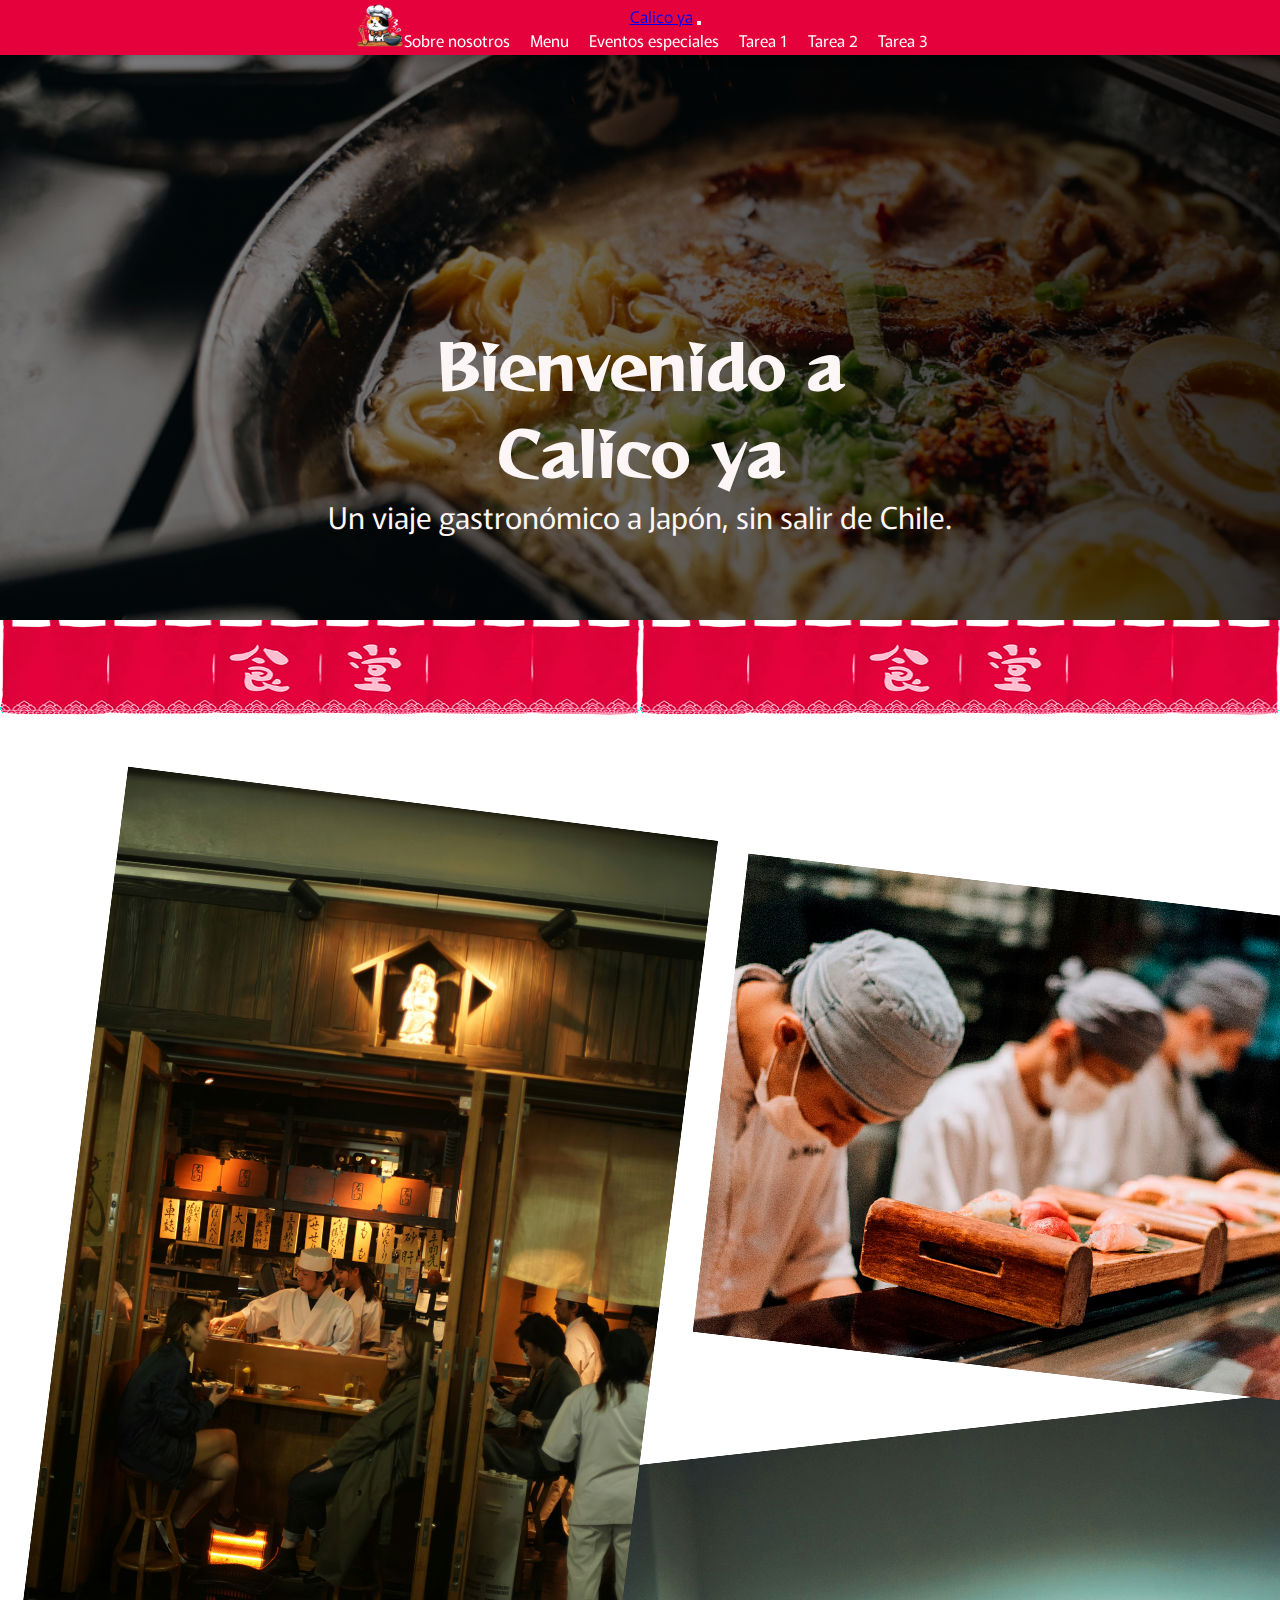
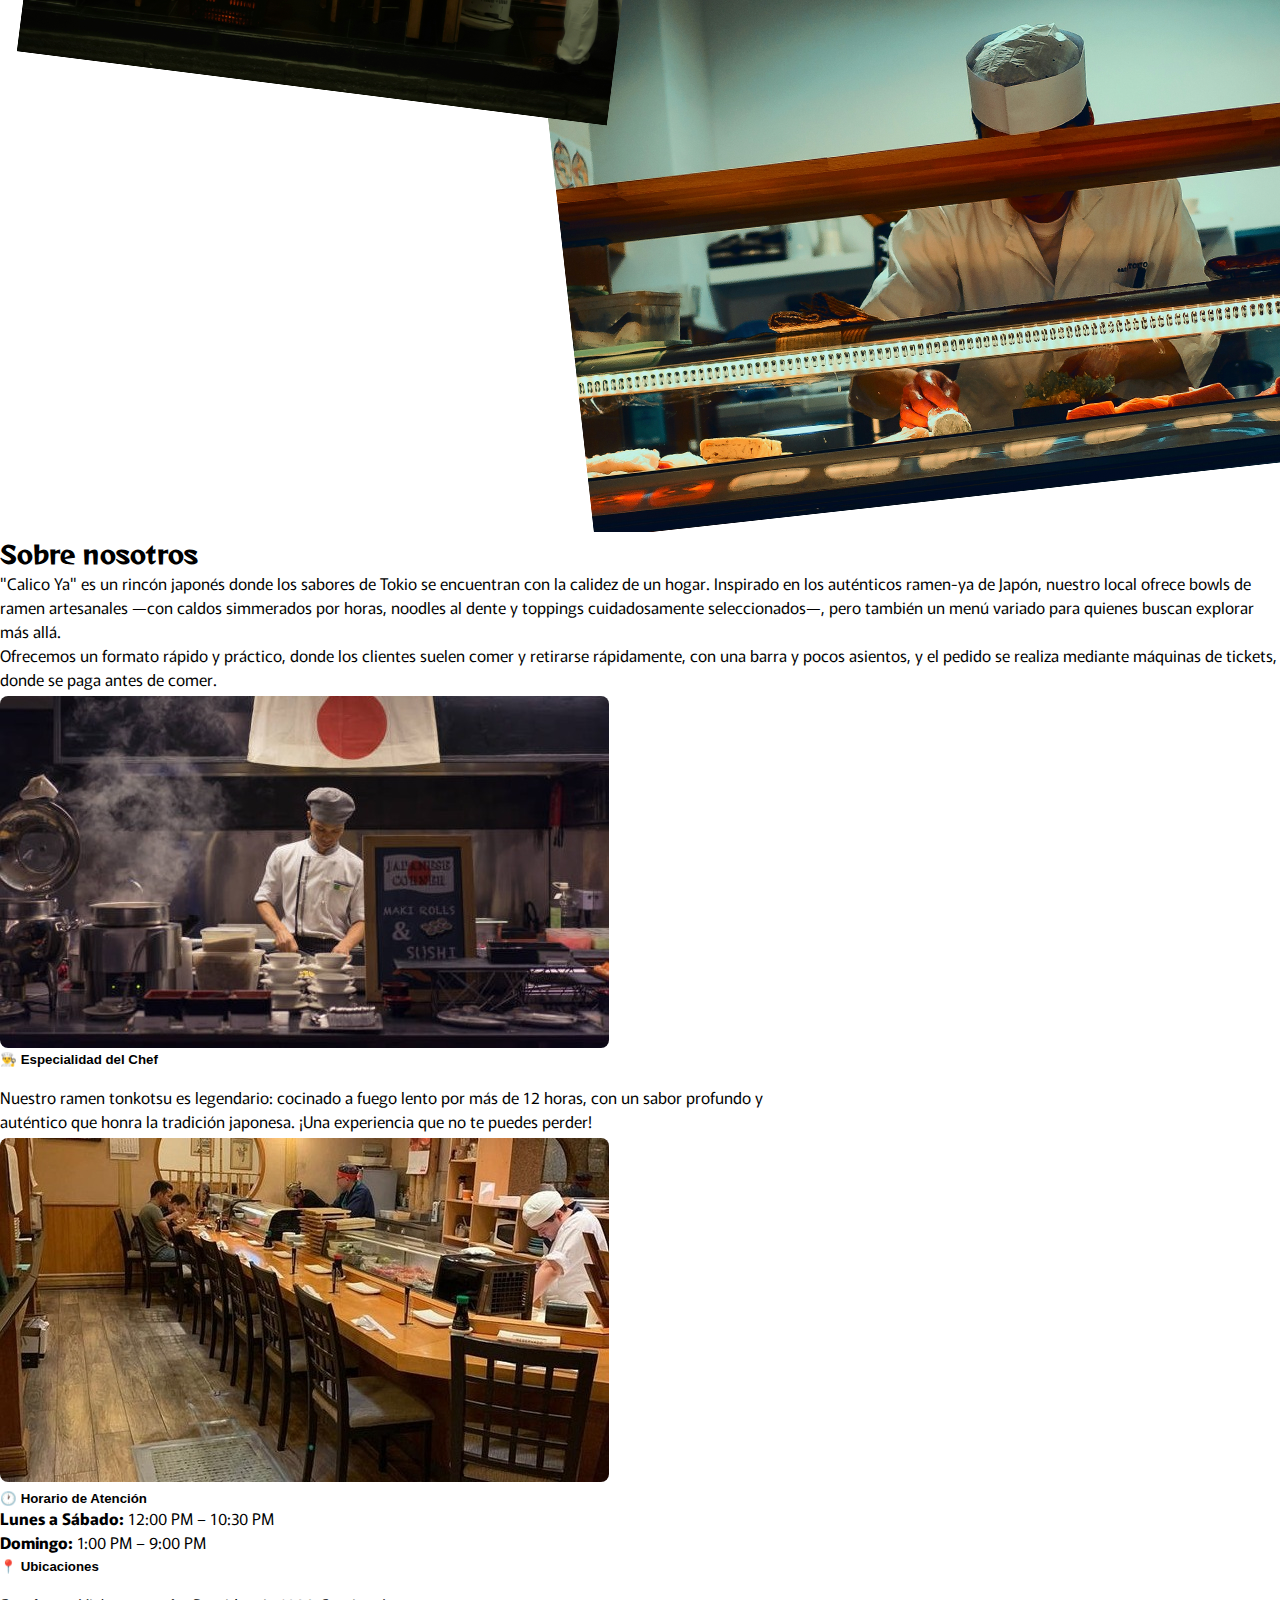
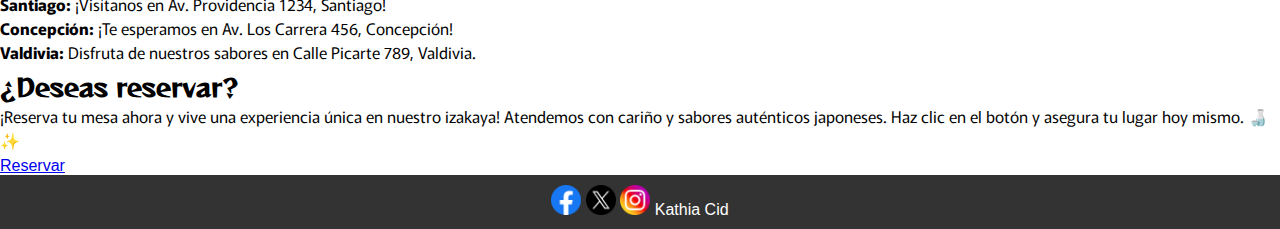
<file: index.html>
<!DOCTYPE html>

<html lang="es">

<head>

    <meta charset="UTF-8">

    <meta name="viewport" content="width=device-width, initial-scale=1.0">
    <link href="https://cdn.jsdelivr.net/npm/bootstrap@5.0.2/dist/css/bootstrap.min.css" rel="stylesheet" integrity="sha384-EVSTQN3/azprG1Anm3QDgpJLIm9Nao0Yz1ztcQTwFspd3yD65VohhpuuCOmLASjC" crossorigin="anonymous">
    <title>Calico ya</title>
    <link rel="stylesheet" href="styles.css">
    <link rel="icon" href="./img/logo.png" >

</head>

<body>
    <header>
        <nav class="navbar navbar-expand-lg navbar-light fixed-top">
            <a href="index.html"><img src="./img/logo.png" width="50px" alt="Logo de la Empresa"></a>
            <div class="container-fluid">
                <a class="navbar-brand" href="index.html">Calico ya</a>
                <button class="navbar-toggler" type="button" data-bs-toggle="collapse" data-bs-target="#navbarNav" aria-controls="navbarNav" aria-expanded="false" aria-label="Toggle navigation">
                    <span class="navbar-toggler-icon"></span>
                </button>
                <div class="collapse navbar-collapse" id="navbarNav">
                    <ul class="navbar-nav">
                        <li class="nav-item">
                            <a class="nav-link" aria-current="page" href="index.html#sobrenosotros">Sobre nosotros</a>
                        </li>
                        <li class="nav-item">
                            <a class="nav-link" href="menu.html">Menu</a>
                        </li>
                        <li class="nav-item">
                            <a class="nav-link" href="eventos.html">Eventos especiales</a>
                        </li>
                        <li class="nav-item">
                            <a class="nav-link" href="./tarea1/index.html">Tarea 1</a>
                        </li>
                        <li class="nav-item">
                            <a class="nav-link" href="./tarea2/index.html">Tarea 2</a>
                        </li>
                        <li class="nav-item">
                            <a class="nav-link" href="./tarea3/index.html">Tarea 3</a>
                        </li>
                    </ul>
                </div>
            </div>
        </nav>
    </header>
    <main>
        <section class="banner" id="banner">
            <h1>Bienvenido a<br> Calico ya</h1>
            <p>Un viaje gastronómico a Japón, sin salir de Chile.</p>
    
        </section>
        <div class="cortinas">
            <img src="./img/izayaka.png" alt="Cortina 1" class="noren_1">
            <img src="./img/izayaka.png" alt="Cortina 2" class="noren_2">
        </div>
        <div class="nuestros_locales" id="nuestros_locales">
            <img src="./img/collage 1.png">
            <div class="texto_nuestro">
                <h2 id="sobrenosotros">Sobre nosotros</h2>
                <p>"Calico Ya" es un rincón japonés donde los sabores de Tokio se encuentran con la calidez de un hogar. Inspirado en los auténticos ramen-ya de Japón, nuestro local ofrece bowls de ramen artesanales —con caldos simmerados por horas, noodles al dente y toppings cuidadosamente seleccionados—, pero también un menú variado para quienes buscan explorar más allá. <br>Ofrecemos un formato rápido y práctico, donde los clientes suelen comer y retirarse rápidamente, con una barra y pocos asientos, y el pedido se realiza mediante máquinas de tickets, donde se paga antes de comer.</p>
            </div>
        </div>
        <div class="tarjetas">
            <div class="chef">
                <img src="./img/chef.jpg" alt="">
                <div class="chef-text">
                    <h5>👨‍🍳 Especialidad del Chef</h5><br>
                    <p>Nuestro ramen tonkotsu es legendario: cocinado a fuego lento por más de 12 horas, con un sabor profundo y <br>auténtico que honra la tradición japonesa. ¡Una experiencia que no te puedes perder!</P>
                </div>
            </div>
            <div class="horario">
                <img src="./img/restauramt.jpg">
                <div class="hor-text">
                    <p><h5>🕐 Horario de Atención</h5>
                        <p><strong>Lunes a Sábado:</strong> 12:00 PM – 10:30 PM<br>
                        <strong>Domingo:</strong> 1:00 PM – 9:00 PM<br></p>
                        
                    <h5>📍 Ubicaciones</h5><br>
                        <p><strong>Santiago:</strong> ¡Visítanos en Av. Providencia 1234, Santiago!<br>
                        
                        <strong>Concepción:</strong> ¡Te esperamos en Av. Los Carrera 456, Concepción!<br>
                        
                        <strong>Valdivia:</strong> Disfruta de nuestros sabores en Calle Picarte 789, Valdivia.<br></p>
                    </div>
            </div>
            <div class="reservas">
                <h2> ¿Deseas reservar?</h2>
                <p>¡Reserva tu mesa ahora y vive una experiencia única en nuestro izakaya!
                    Atendemos con cariño y sabores auténticos japoneses.
                    Haz clic en el botón y asegura tu lugar hoy mismo. 🍶✨</p>
                <a href="eventos.html#formulario" class="btn btn-danger">Reservar</a>
            </div>
        </div>
    <script src="https://cdn.jsdelivr.net/npm/bootstrap@5.0.2/dist/js/bootstrap.bundle.min.js" integrity="sha384-MrcW6ZMFYlzcLA8Nl+NtUVF0sA7MsXsP1UyJoMp4YLEuNSfAP+JcXn/tWtIaxVXM" crossorigin="anonymous"></script>
<footer>
    <a href="#"><img src="./img/facebook.png" alt="Facebook"width="30px"></a>

    <a href="#"><img src="./img/gorjeo.png" alt="X" width="30px"></a>

    <a href="#"><img src="./img/social.png" alt="Instagram"width="30px"></a>

    Kathia Cid 
</footer>
</html>
</file>
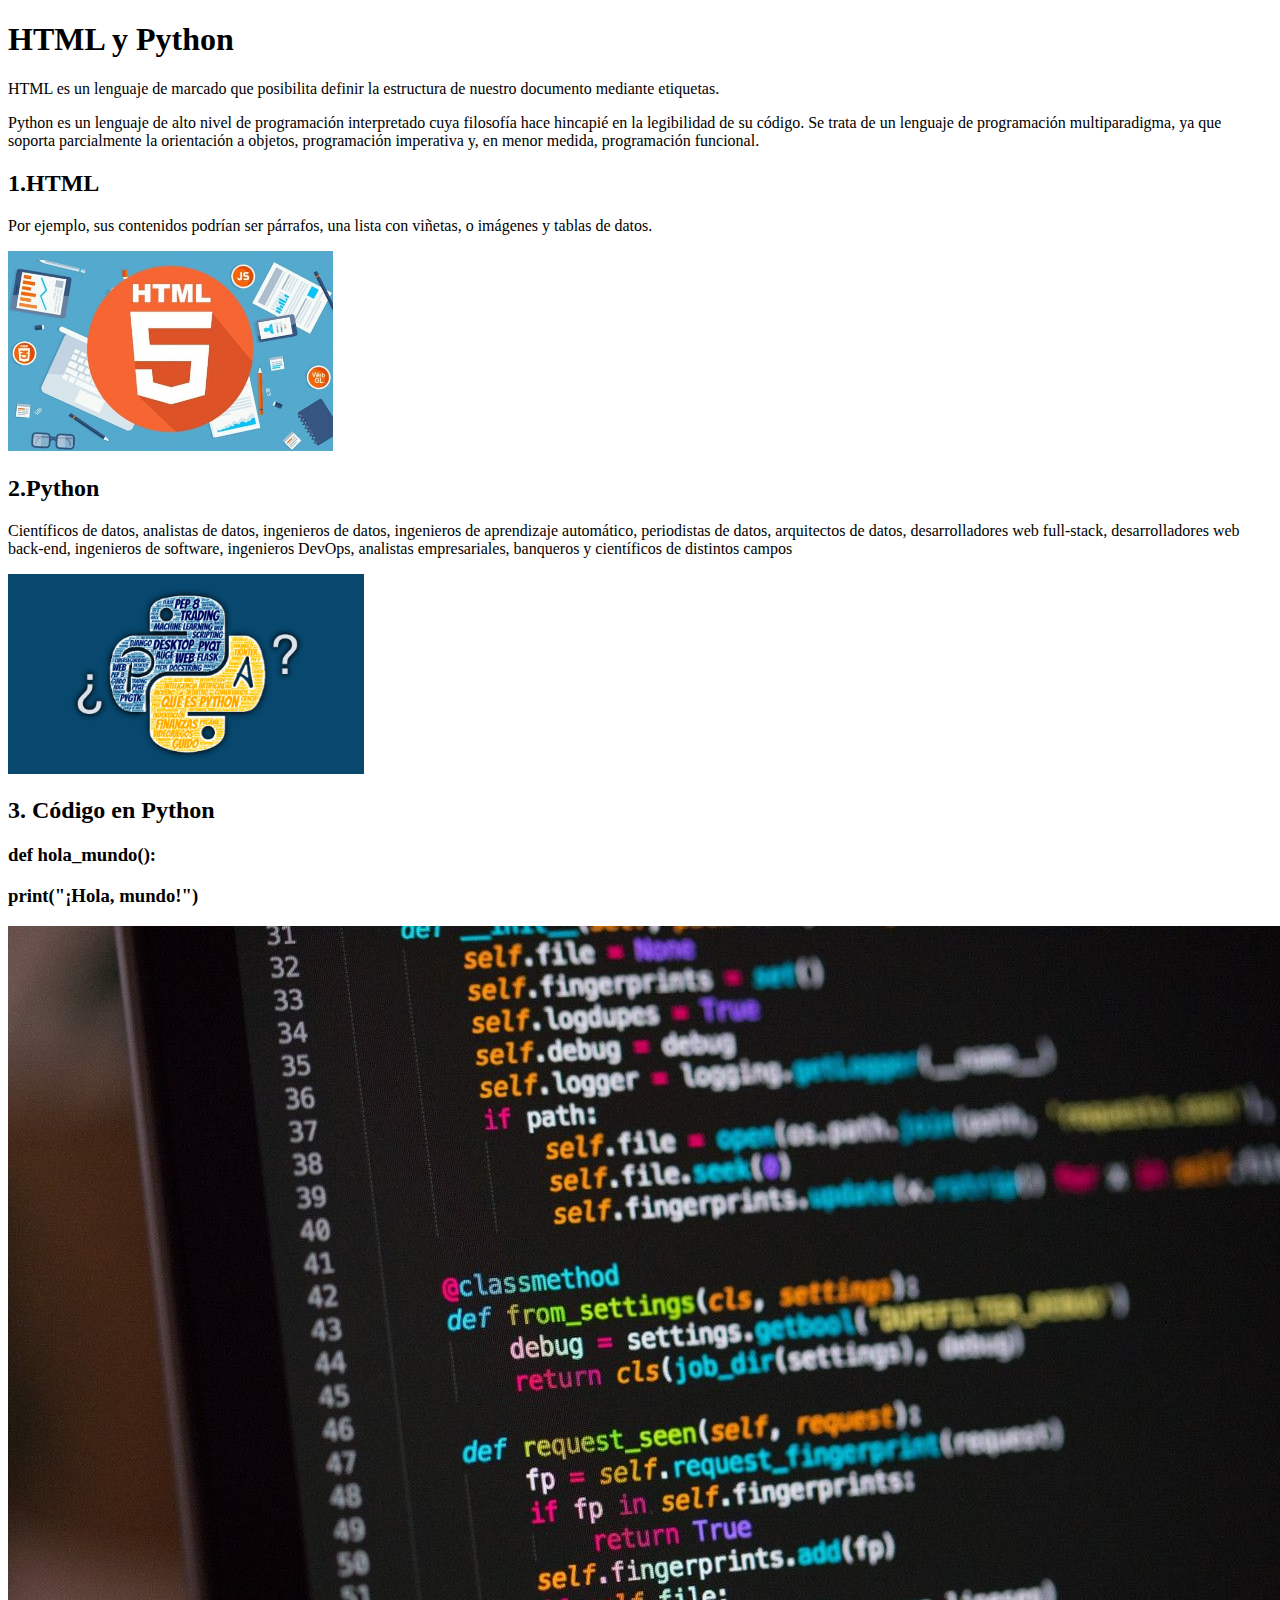
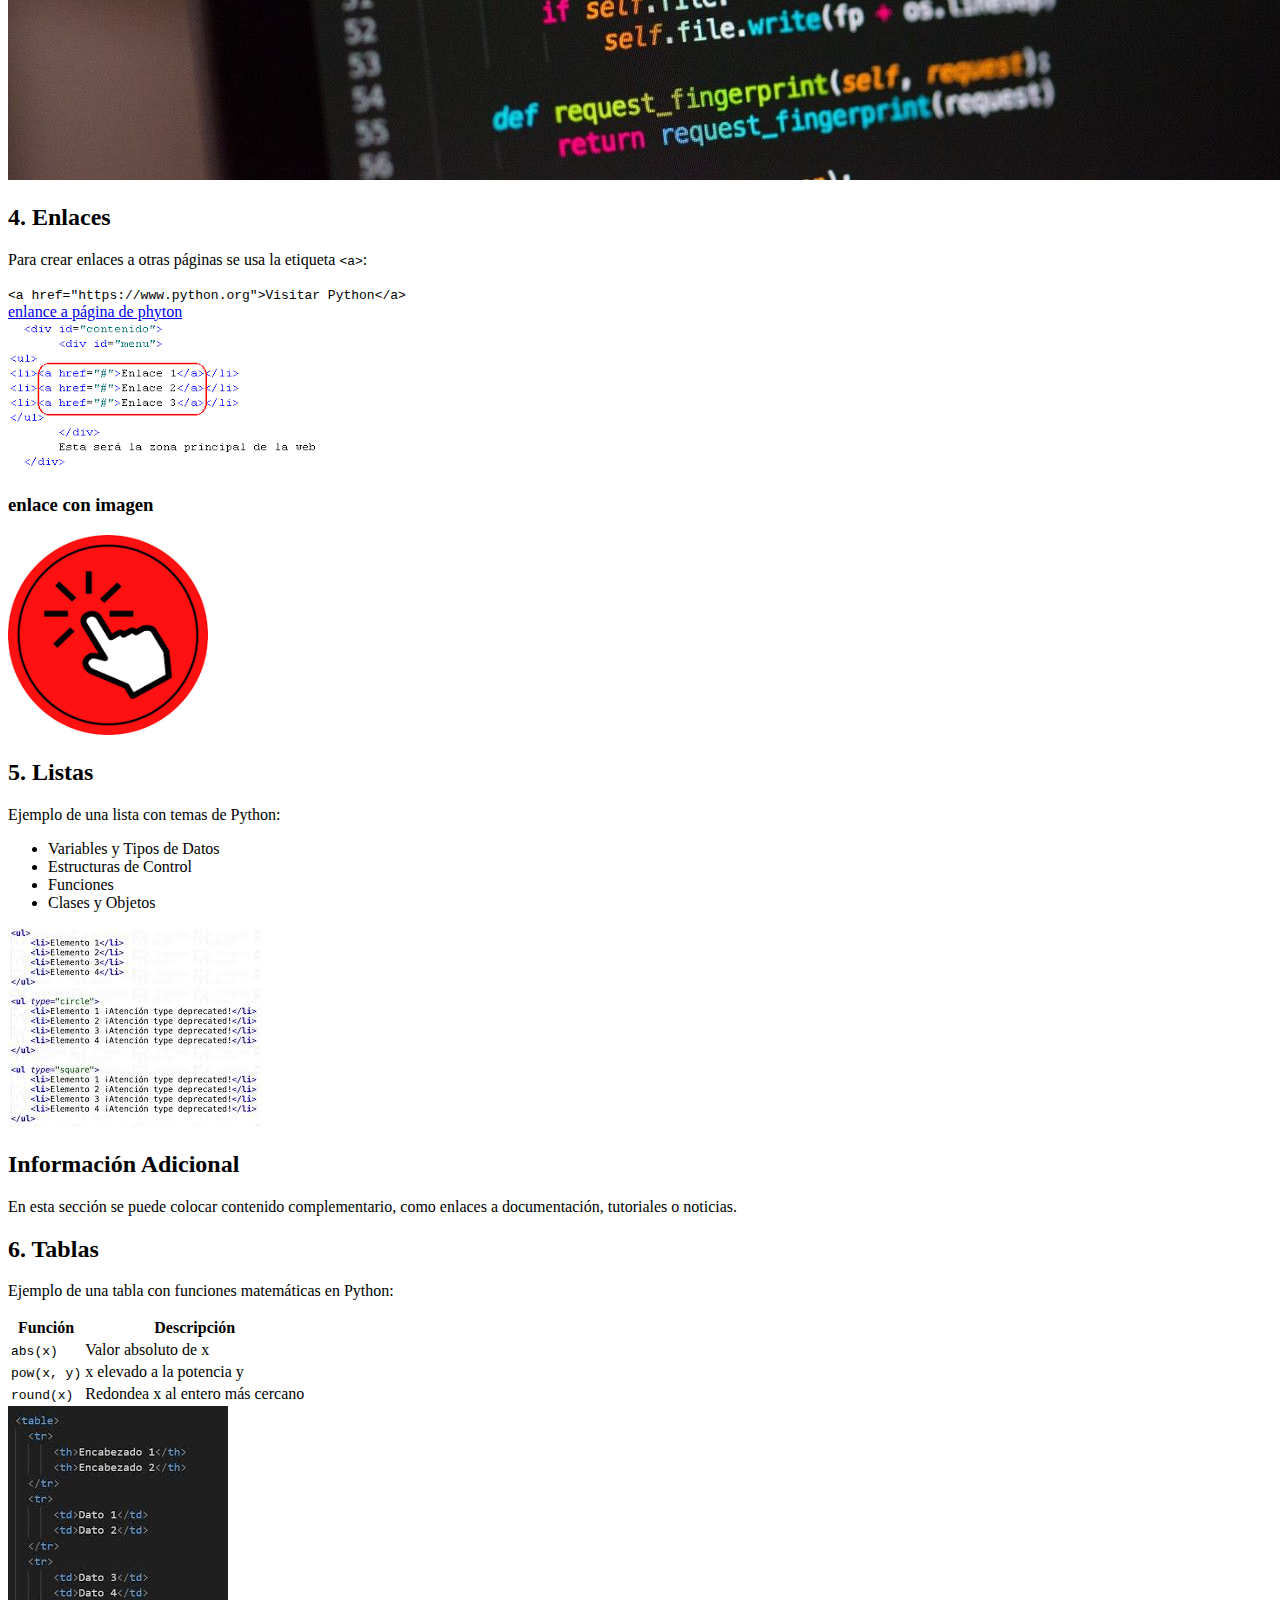
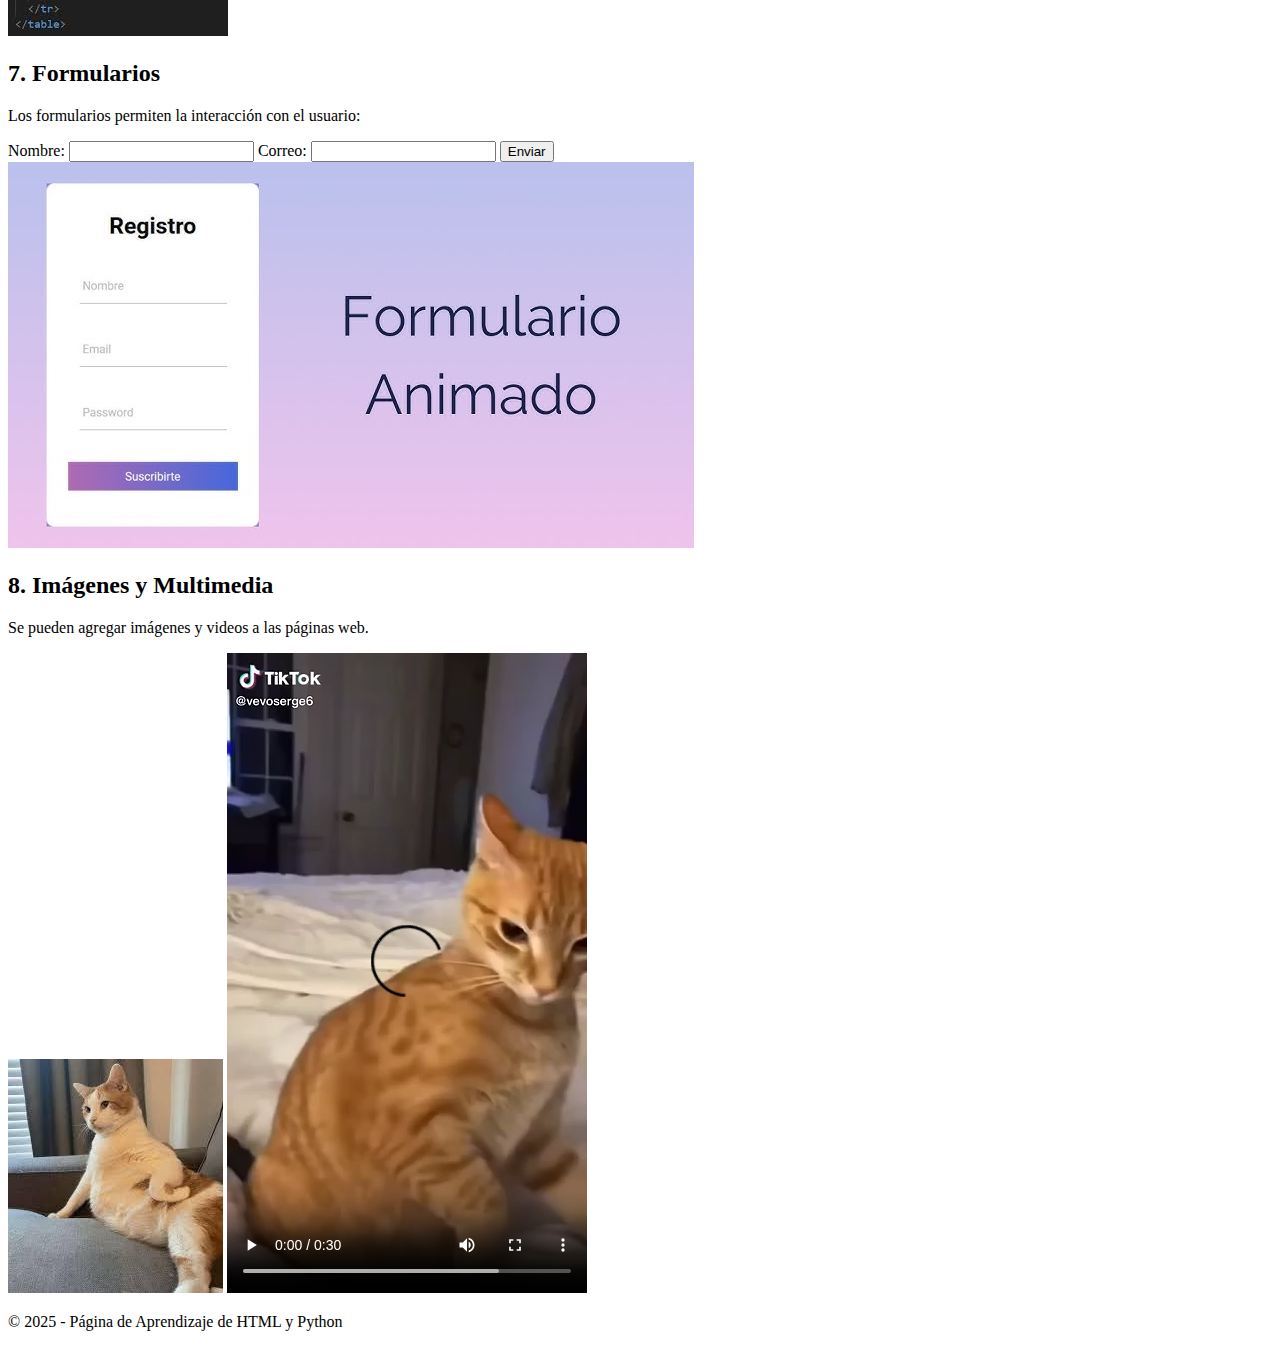
<file: tarea 1/index.html>
<!DOCTYPE html>
<html lang="en">
<head>
    <meta charset="UTF-8">
    <meta name="viewport" content="width=device-width, initial-scale=1.0">
    <title>Document</title>
    <link rel="icon" href="./img/174854.png">

</head>
<body>
    <header>
        <h1>HTML y Python</h1>
        <p>
            HTML es un lenguaje de marcado que posibilita definir la estructura de nuestro documento mediante etiquetas.
        </p>
        <p>
            Python es un lenguaje de alto nivel de programación interpretado cuya filosofía hace hincapié en la legibilidad de su código. Se trata de un lenguaje de programación multiparadigma, ya que soporta parcialmente la orientación a objetos, programación imperativa y, en menor medida, programación funcional.
        </p>
    </header>
    <main>
        <section>
            <h2>
                1.HTML
            </h2>
            <p>Por ejemplo, sus contenidos podrían ser párrafos, una lista con viñetas, o imágenes y tablas de datos.</p>
            <img height=200px src="./img/que-es-html5.jpg" alt="imagen de html">
        </section>
        <section>
            <h2>
                2.Python
            </h2>
            <p>
                Científicos de datos, analistas de datos, ingenieros de datos, ingenieros de aprendizaje automático, periodistas de datos, arquitectos de datos, desarrolladores web full-stack, desarrolladores web back-end, ingenieros de software, ingenieros DevOps, analistas empresariales, banqueros y científicos de distintos campos
            </p>
            <img height="200px" src="./img/Que_Es_Python-2.jpg" alt="imagen de python">
        </section>
        <article>
            <h2>3. Código en Python</h2>
            <h3>def hola_mundo():</h3>
            <h3> print("¡Hola, mundo!")</h3>
            <img src="./img/5f9c9b14740569d1a4ca2991.jpg" alt="Ejemplo de código en Python">
        </article>
        
        <section>
            <h2>4. Enlaces</h2>
            <p>Para crear enlaces a otras páginas se usa la etiqueta <code>&lt;a&gt;</code>:</p>
            <code>&lt;a href="https://www.python.org"&gt;Visitar Python&lt;/a&gt;</code><br>
            <a href="https://www.python.org/">enlance a página de phyton</a><br>
            <img src="./img/images.png" alt="Ejemplo de enlaces en HTML">
            <h3>enlace con imagen</h3>
            <a href="https://www.python.org/"><img height="200px" src="./img/images (1).png" alt="imagen de python"></a> 
        </section>
        
        <section>
            <h2>5. Listas</h2>
            <p>Ejemplo de una lista con temas de Python:</p>
            <ul>
                <li>Variables y Tipos de Datos</li>
                <li>Estructuras de Control</li>
                <li>Funciones</li>
                <li>Clases y Objetos</li>
            </ul>
            <img src="./img/lista.jpg" alt="Ejemplo de listas en HTML">
        </section>
        
        <aside>
            <h2>Información Adicional</h2>
            <p>En esta sección se puede colocar contenido complementario, como enlaces a documentación, tutoriales o noticias.</p>
        </aside>
        
        <section>
            <h2>6. Tablas</h2>
            <p>Ejemplo de una tabla con funciones matemáticas en Python:</p>
            <table>
                <tr>
                    <th>Función</th>
                    <th>Descripción</th>
                </tr>
                <tr>
                    <td><code>abs(x)</code></td>
                    <td>Valor absoluto de x</td>
                </tr>
                <tr>
                    <td><code>pow(x, y)</code></td>
                    <td>x elevado a la potencia y</td>
                </tr>
                <tr>
                    <td><code>round(x)</code></td>
                    <td>Redondea x al entero más cercano</td>
                </tr>
            </table>
            <img src="./img/tables.jpg" alt="Ejemplo de tablas en HTML">
        </section>
        
        <section>
            <h2>7. Formularios</h2>
            <p>Los formularios permiten la interacción con el usuario:</p>
            <form>
                <label for="nombre">Nombre:</label>
                <input type="text" id="nombre" name="nombre">
                <label for="email">Correo:</label>
                <input type="email" id="email" name="email">
                <button type="submit">Enviar</button>
            </form>
            <img src="./img/hq720.jpg" alt="Ejemplo de formulario en HTML">
        </section>
        
        <section>
            <h2>8. Imágenes y Multimedia</h2>
            <p>Se pueden agregar imágenes y videos a las páginas web.</p>
            <img src="./img/GATOs.jpg" alt="Ejemplo de imagen en HTML">
            <video controls>
                <source src="./img/Original __Stop your Scaring me Cat 🐱 (Not mine).mp4" type="video/mp4">
                Tu navegador no soporta el elemento de video.
            </video>
        </section>
    </main>
    
    <footer>
        <p>&copy; 2025 - Página de Aprendizaje de HTML y Python</p>
    </footer>
    </main>
</body>
</html>
</file>
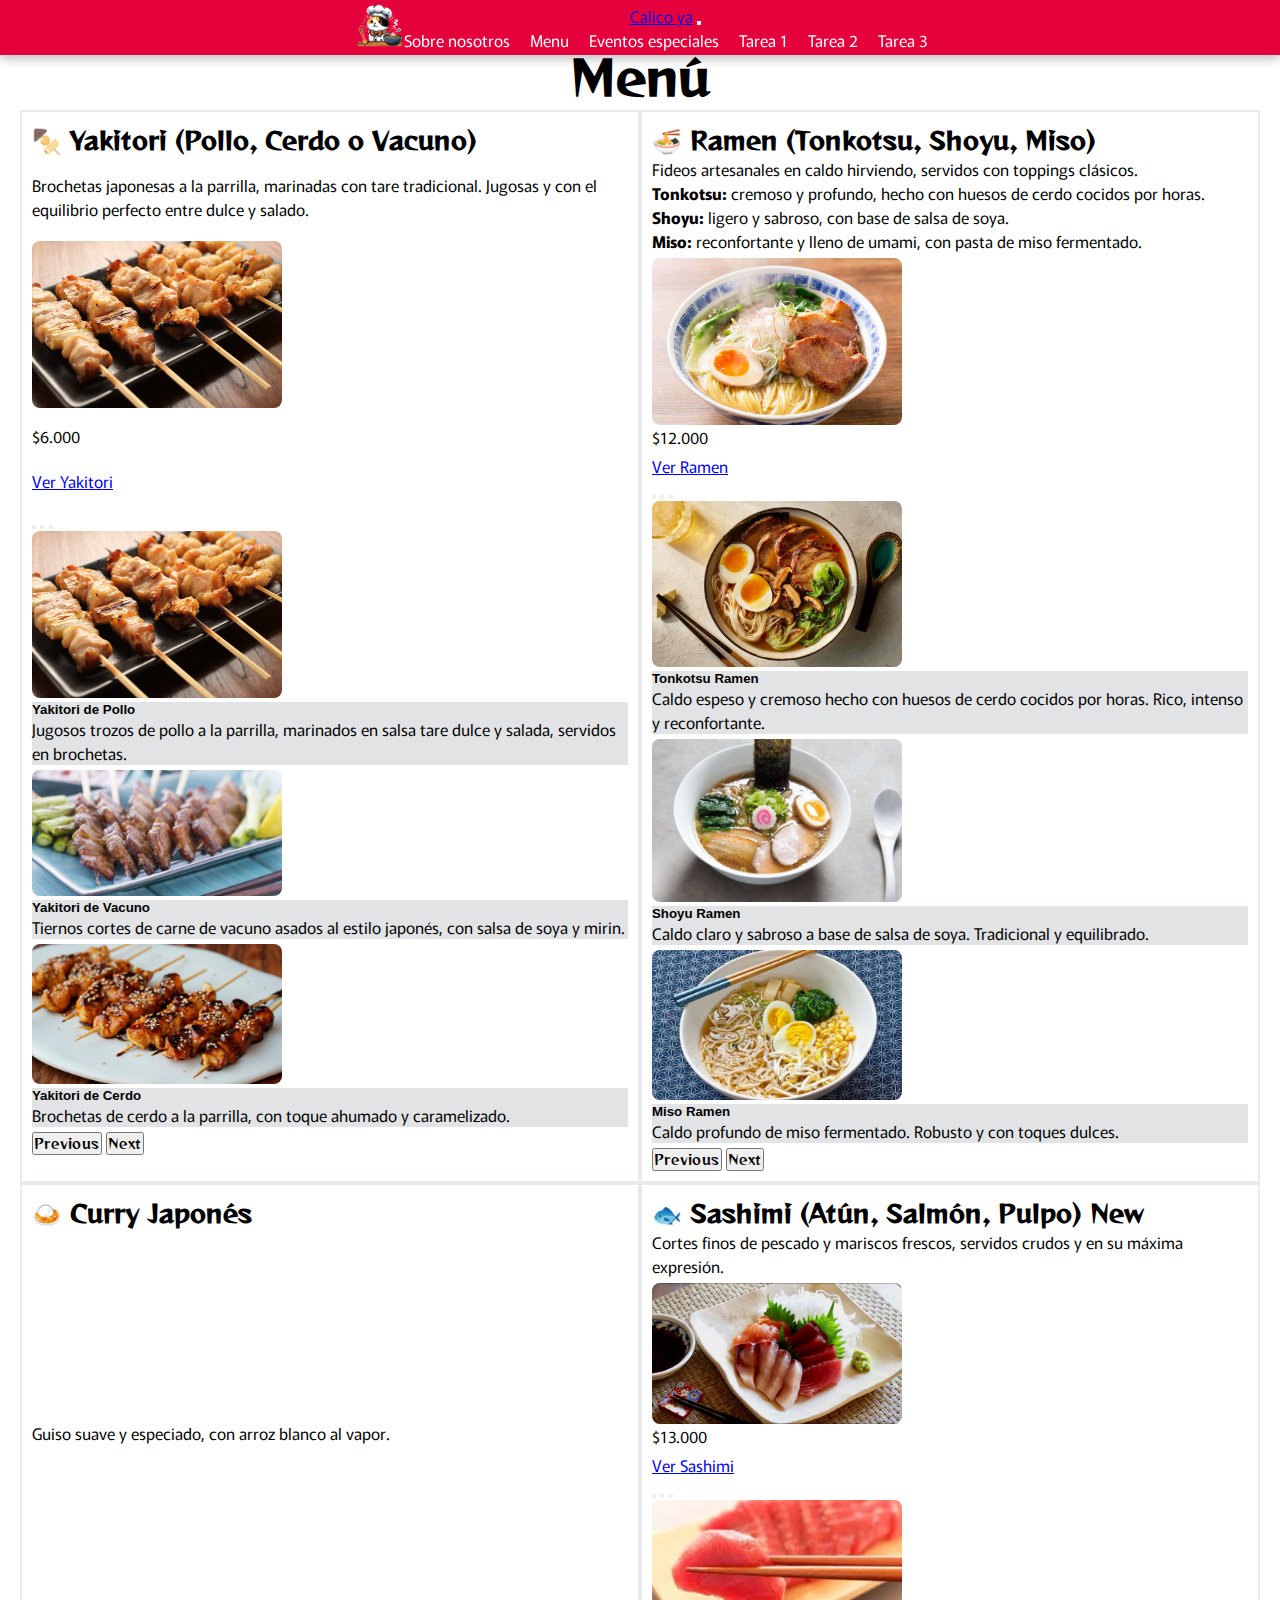
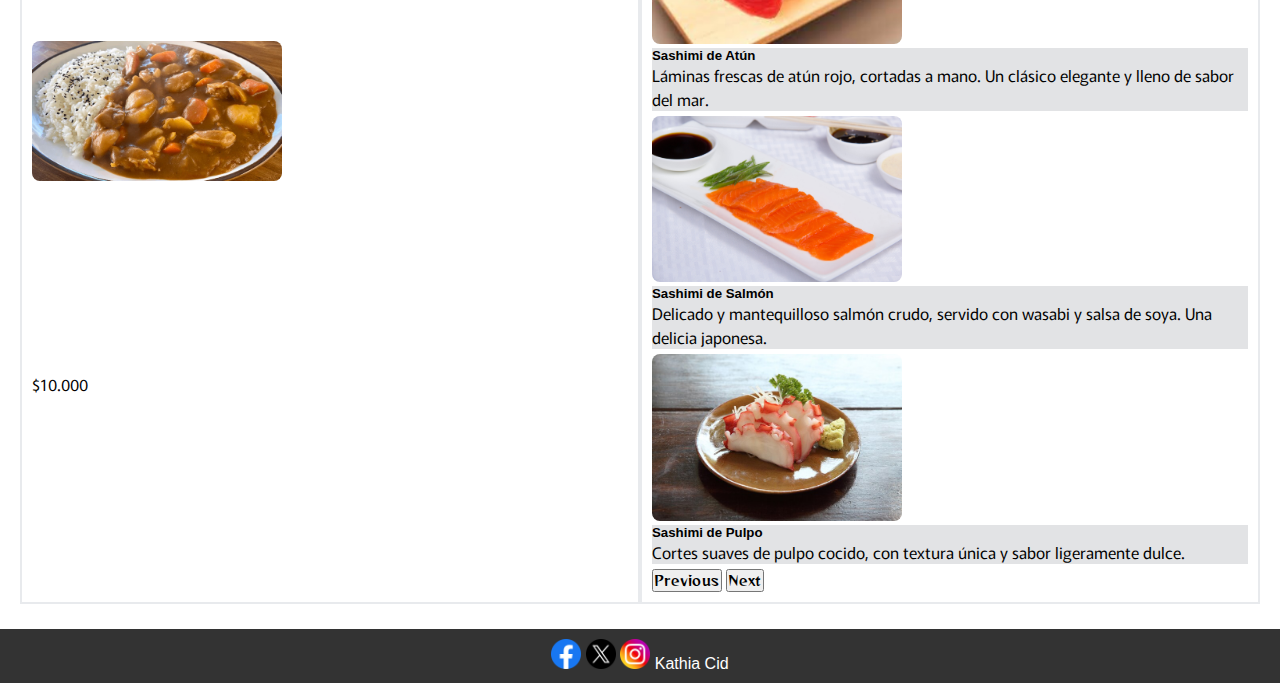
<file: menu.html>
<!DOCTYPE html>
<html lang="es">
<head>
    <meta charset="UTF-8">
    <meta name="viewport" content="width=device-width, initial-scale=1.0">
    <title>Menu Calico ya</title>
    <link rel="icon" href="./img/logo.png">
    <link rel="stylesheet" href="styles.css">
    <link href="https://cdn.jsdelivr.net/npm/bootstrap@5.0.2/dist/css/bootstrap.min.css" rel="stylesheet"
        integrity="sha384-EVSTQN3/azprG1Anm3QDgpJLIm9Nao0Yz1ztcQTwFspd3yD65VohhpuuCOmLASjC" crossorigin="anonymous">
</head>
<body>
    <header>
        <nav class="navbar navbar-expand-lg navbar-light fixed-top">
            <a href="index.html"><img src="./img/logo.png" width="50px" alt="Logo de la Empresa"></a>
            <div class="container-fluid">
                <a class="navbar-brand" href="index.html">Calico ya</a>
                <button class="navbar-toggler" type="button" data-bs-toggle="collapse" data-bs-target="#navbarNav" aria-controls="navbarNav" aria-expanded="false" aria-label="Toggle navigation">
                    <span class="navbar-toggler-icon"></span>
                </button>
                <div class="collapse navbar-collapse" id="navbarNav">
                    <ul class="navbar-nav">
                        <li class="nav-item">
                            <a class="nav-link" aria-current="page" href="index.html#sobrenosotros">Sobre nosotros</a>
                        </li>
                        <li class="nav-item">
                            <a class="nav-link" href="menu.html">Menu</a>
                        </li>
                        <li class="nav-item">
                            <a class="nav-link" href="eventos.html">Eventos especiales</a>
                        </li>
                        <li class="nav-item">
                            <a class="nav-link" href="./tarea1/index.html">Tarea 1</a>
                        </li>
                        <li class="nav-item">
                            <a class="nav-link" href="./tarea2/index.html">Tarea 2</a>
                        </li>
                        <li class="nav-item">
                            <a class="nav-link" href="./tarea3/index.html">Tarea 3</a>
                        </li>
                    </ul>
                </div>
            </div>
        </nav>
    </header>

    <main>
        <section class="contenido">
            <div class="titulo" id="titulo">
                <h1>Menú</h1>
            </div>

            <section class="menu">
                <div class="menu_1" id="comida">
                    <h2>🍢 Yakitori (Pollo, Cerdo o Vacuno)</h2>
                    <p>Brochetas japonesas a la parrilla, marinadas con tare tradicional. Jugosas y con el equilibrio perfecto entre dulce y salado.</p>
                    <img src="./img/yakitoris.jpg" alt="Yakitori">
                    <p class="precio">$6.000</p>
                    <p>
                        <a class="btn btn-danger" data-bs-toggle="collapse" href="#collapseYakitori" role="button"
                            aria-expanded="false" aria-controls="collapseYakitori">
                            Ver Yakitori
                        </a>
                    </p>
                    <div class="collapse" id="collapseYakitori">
                        <div class="card card-body">
                            <div id="carouselYakitori" class="carousel slide" data-bs-ride="carousel">
                                <div class="carousel-indicators">
                                    <button type="button" data-bs-target="#carouselYakitori" data-bs-slide-to="0" class="active"
                                        aria-current="true" aria-label="Slide 1"></button>
                                    <button type="button" data-bs-target="#carouselYakitori" data-bs-slide-to="1" aria-label="Slide 2"></button>
                                    <button type="button" data-bs-target="#carouselYakitori" data-bs-slide-to="2" aria-label="Slide 3"></button>
                                </div>
                                <div class="carousel-inner">
                                    <div class="carousel-item active">
                                        <img src="./img/yakitoris.jpg" class="d-block w-100" alt="Yakitori Pollo">
                                        <div class="carousel-caption d-none d-md-block text-light" style="background-color: rgba(108, 117, 125, 0.2);">
                                            <h5>Yakitori de Pollo</h5>
                                            <p>Jugosos trozos de pollo a la parrilla, marinados en salsa tare dulce y salada, servidos en brochetas.</p>
                                        </div>
                                    </div>
                                    <div class="carousel-item">
                                        <img src="./img/Yakitoris de vacuno.jpg" class="d-block w-100" alt="Yakitori Vacuno">
                                        <div class="carousel-caption d-none d-md-block text-light" style="background-color: rgba(108, 117, 125, 0.2);">
                                            <h5>Yakitori de Vacuno</h5>
                                            <p>Tiernos cortes de carne de vacuno asados al estilo japonés, con salsa de soya y mirin.</p>
                                        </div>
                                    </div>
                                    <div class="carousel-item">
                                        <img src="./img/yakitori cerdo.jpg" class="d-block w-100" alt="Yakitori Cerdo">
                                        <div class="carousel-caption d-none d-md-block text-light" style="background-color: rgba(108, 117, 125, 0.2);">
                                            <h5>Yakitori de Cerdo</h5>
                                            <p>Brochetas de cerdo a la parrilla, con toque ahumado y caramelizado.</p>
                                        </div>
                                    </div>
                                </div>
                                <button class="carousel-control-prev" type="button" data-bs-target="#carouselYakitori" data-bs-slide="prev">
                                    <span class="carousel-control-prev-icon" aria-hidden="true"></span>
                                    <span class="visually-hidden">Previous</span>
                                </button>
                                <button class="carousel-control-next" type="button" data-bs-target="#carouselYakitori" data-bs-slide="next">
                                    <span class="carousel-control-next-icon" aria-hidden="true"></span>
                                    <span class="visually-hidden">Next</span>
                                </button>
                            </div>
                        </div>
                    </div>
                </div>

                <div class="menu_2" id="comida">
                    <h2>🍜 Ramen (Tonkotsu, Shoyu, Miso)</h2>
                    <p>Fideos artesanales en caldo hirviendo, servidos con toppings clásicos.<br>
                        <strong>Tonkotsu:</strong> cremoso y profundo, hecho con huesos de cerdo cocidos por horas.<br>
                        <strong>Shoyu:</strong> ligero y sabroso, con base de salsa de soya.<br>
                        <strong>Miso:</strong> reconfortante y lleno de umami, con pasta de miso fermentado.
                    </p>
                    <img src="./img/Plato-de-ramen.jpg" class="img-fluid" alt="Ramen">
                    <p class="precio">$12.000</p>
                    <p>
                        <a class="btn btn-danger" data-bs-toggle="collapse" href="#collapseRamen" role="button"
                            aria-expanded="false" aria-controls="collapseRamen">Ver Ramen</a>
                    </p>
                    <div class="collapse" id="collapseRamen">
                        <div class="card card-body">
                            <div id="carouselRamen" class="carousel slide" data-bs-ride="carousel">
                                <div class="carousel-indicators">
                                    <button type="button" data-bs-target="#carouselRamen" data-bs-slide-to="0" class="active"
                                        aria-current="true" aria-label="Slide 1"></button>
                                    <button type="button" data-bs-target="#carouselRamen" data-bs-slide-to="1" aria-label="Slide 2"></button>
                                    <button type="button" data-bs-target="#carouselRamen" data-bs-slide-to="2" aria-label="Slide 3"></button>
                                </div>
                                <div class="carousel-inner">
                                    <div class="carousel-item active">
                                        <img src="./img/tonkotsu ramen.jpg" class="d-block w-100" alt="Tonkotsu">
                                        <div class="carousel-caption d-none d-md-block text-light" style="background-color: rgba(108, 117, 125, 0.2);">
                                            <h5>Tonkotsu Ramen</h5>
                                            <p>Caldo espeso y cremoso hecho con huesos de cerdo cocidos por horas. Rico, intenso y reconfortante.</p>
                                        </div>
                                    </div>
                                    <div class="carousel-item">
                                        <img src="./img/shoyu ramen.jpg" class="d-block w-100" alt="Shoyu">
                                        <div class="carousel-caption d-none d-md-block text-light" style="background-color: rgba(108, 117, 125, 0.2);">
                                            <h5>Shoyu Ramen</h5>
                                            <p>Caldo claro y sabroso a base de salsa de soya. Tradicional y equilibrado.</p>
                                        </div>
                                    </div>
                                    <div class="carousel-item">
                                        <img src="./img/miso ramen.jpg" class="d-block w-100" alt="Miso">
                                        <div class="carousel-caption d-none d-md-block text-light" style="background-color: rgba(108, 117, 125, 0.2);">
                                            <h5>Miso Ramen</h5>
                                            <p>Caldo profundo de miso fermentado. Robusto y con toques dulces.</p>
                                        </div>
                                    </div>
                                </div>
                                <button class="carousel-control-prev" type="button" data-bs-target="#carouselRamen" data-bs-slide="prev">
                                    <span class="carousel-control-prev-icon" aria-hidden="true"></span>
                                    <span class="visually-hidden">Previous</span>
                                </button>
                                <button class="carousel-control-next" type="button" data-bs-target="#carouselRamen" data-bs-slide="next">
                                    <span class="carousel-control-next-icon" aria-hidden="true"></span>
                                    <span class="visually-hidden">Next</span>
                                </button>
                            </div>
                        </div>
                    </div>
                </div>

                <div class="menu_3" id="comida">
                    <h2>🍛 Curry Japonés</h2>
                    <p>Guiso suave y especiado, con arroz blanco al vapor.</p>
                    <img src="./img/maxresdefault.jpg" alt="Curry Japonés">
                    <p class="precio">$10.000</p>
                </div>

                <div class="menu_4" id="comida">
                    <h2>🐟 Sashimi (Atún, Salmón, Pulpo) <span class="badge bg-secondary">New</span></h2>
                    <p>Cortes finos de pescado y mariscos frescos, servidos crudos y en su máxima expresión.</p>
                    <img src="./img/maxresdefault (1).jpg" alt="Sashimi">
                    <p class="precio">$13.000</p>
                    <p>
                        <a class="btn btn-danger" data-bs-toggle="collapse" href="#collapseSashimi" role="button"
                            aria-expanded="false" aria-controls="collapseSashimi">
                            Ver Sashimi
                        </a>
                    </p>
                    <div class="collapse" id="collapseSashimi">
                        <div class="card card-body">
                            <div id="carouselSashimi" class="carousel slide" data-bs-ride="carousel">
                                <div class="carousel-indicators">
                                    <button type="button" data-bs-target="#carouselSashimi" data-bs-slide-to="0" class="active"
                                        aria-current="true" aria-label="Slide 1"></button>
                                    <button type="button" data-bs-target="#carouselSashimi" data-bs-slide-to="1" aria-label="Slide 2"></button>
                                    <button type="button" data-bs-target="#carouselSashimi" data-bs-slide-to="2" aria-label="Slide 3"></button>
                                </div>
                                <div class="carousel-inner">
                                    <div class="carousel-item active">
                                        <img src="./img/sashimi atun.jpeg" class="d-block w-100" alt="Sashimi Atún">
                                        <div class="carousel-caption d-none d-md-block text-light" style="background-color: rgba(108, 117, 125, 0.2);">
                                            <h5>Sashimi de Atún</h5>
                                            <p>Láminas frescas de atún rojo, cortadas a mano. Un clásico elegante y lleno de sabor del mar.</p>
                                        </div>
                                    </div>
                                    <div class="carousel-item">
                                        <img src="./img/sashimi salmon.jpg" class="d-block w-100" alt="Sashimi Salmón">
                                        <div class="carousel-caption d-none d-md-block text-light" style="background-color: rgba(108, 117, 125, 0.2);">
                                            <h5>Sashimi de Salmón</h5>
                                            <p>Delicado y mantequilloso salmón crudo, servido con wasabi y salsa de soya. Una delicia japonesa.</p>
                                        </div>
                                    </div>
                                    <div class="carousel-item">
                                        <img src="./img/sashimi pulpo.jpg" class="d-block w-100" alt="Sashimi Pulpo">
                                        <div class="carousel-caption d-none d-md-block text-light" style="background-color: rgba(108, 117, 125, 0.2);">
                                            <h5>Sashimi de Pulpo</h5>
                                            <p>Cortes suaves de pulpo cocido, con textura única y sabor ligeramente dulce.</p>
                                        </div>
                                    </div>
                                </div>
                                <button class="carousel-control-prev" type="button" data-bs-target="#carouselSashimi" data-bs-slide="prev">
                                    <span class="carousel-control-prev-icon" aria-hidden="true"></span>
                                    <span class="visually-hidden">Previous</span>
                                </button>
                                <button class="carousel-control-next" type="button" data-bs-target="#carouselSashimi" data-bs-slide="next">
                                    <span class="carousel-control-next-icon" aria-hidden="true"></span>
                                    <span class="visually-hidden">Next</span>
                                </button>
                            </div>
                        </div>
                    </div>
                </div>
            </section>
        </section>
    </main>

<footer>
    <a href="#"><img src="./img/facebook.png" alt="Facebook"width="30px"></a>

    <a href="#"><img src="./img/gorjeo.png" alt="X" width="30px"></a>

    <a href="#"><img src="./img/social.png" alt="Instagram"width="30px"></a>

    Kathia Cid 
</footer>

    <script src="https://cdn.jsdelivr.net/npm/bootstrap@5.3.3/dist/js/bootstrap.bundle.min.js"></script>
</body>
</html>
</file>
<file: styles.css>
@import url('https://fonts.googleapis.com/css2?family=Reggae+One&display=swap');
@import url('https://fonts.googleapis.com/css2?family=Murecho:wght@100..900&display=swap');
*{
    padding: 0;
    margin: 0;
    box-sizing: border-box;
}
body {

    font-family: Arial, sans-serif;
    margin: 0;
    padding: 0;

}

header {
    color: white;
    padding: 10px 0;
    text-align: center;
}

nav{
    display: flex;
    justify-content: center;
    align-items: center;
    background-color: #E5023C;
    position: fixed;
    width: 100%;
    margin-top:-10px; 
    font-family: "Murecho", sans-serif;
    box-shadow: 0 4px 10px rgba(0, 0, 0, 0.25);
    border-radius: 10;
}

ul{
    display: flex;
    gap:20px;
    list-style: none;
}


nav ul li a {
    color: white;
    text-decoration: none;
}
img{
    border-radius: 8px;
}
.banner {
    text-align: center;
    height: 600px;
    background-size: cover;
    overflow: hidden;
    color: rgb(252, 246, 246);
    background-image: linear-gradient(to right, rgb(0 0 0 / 0.4), rgb(0 0 0 / 0.8)), url(./img/ramen.png);
    font-size: 30px;
}

.banner h1{
    margin-top:300px;
    font-family: "Reggae One", system-ui;
}
h2{
    font-family: "Reggae One", system-ui;
}
p{
    font-family: "Murecho", sans-serif;
    margin-bottom: 5px;
}

.titulo{
    justify-items: center;
    font-family: "Reggae One", system-ui;
    font-size: 1.5rem;
}

.contenido {

    padding: 20px;

}
.menu{
    margin-bottom: 5px;
    display: flex;
    flex-wrap: wrap;

}
#comida{
    flex: 1 1 45%; /* ocupa el 45% del ancho, permite que entren 2 por fila */
    padding: 10px;
    display: grid;
    border:2px solid #E8EAED;
    transition: box-shadow 0.3s ease, border-color 0.3s ease;
}
#comida:hover {
    border-color: #E5023C;
    box-shadow: 0 0 10px rgba(0, 0, 0, 0.3); 
}
.menu img{
    width:250px;
}

span{
    font-family: "Reggae One", system-ui;
}

.contenido article img {

    max-width: 100%;

    height: auto;

}
.titulo_sobrenosotros{
    text-align: center;
    margin-top: 20px;
}
.nosotros{
    display: flex;
    width:500px;
    gap: 30px;
}
.contenedor_nosotros{
    display: flex;
    width: 100%;
    gap:50px;
    justify-content: center;
}
footer {

    background-color: #333;

    color: white;

    text-align: center;

    padding: 10px 0;

}


.redes-sociales img {

    width: 30px;

    margin: 0 10px;

}
.cortinas{
    display: flex;
    height: 100px;
    width: 100%;
    margin-top: -5px;
    overflow: hidden;
    position: relative;
    z-index: -1;
}
.noren_1{
    width: 50%;
    
}
.noren_2{
    width: 50%;
}
</file>
